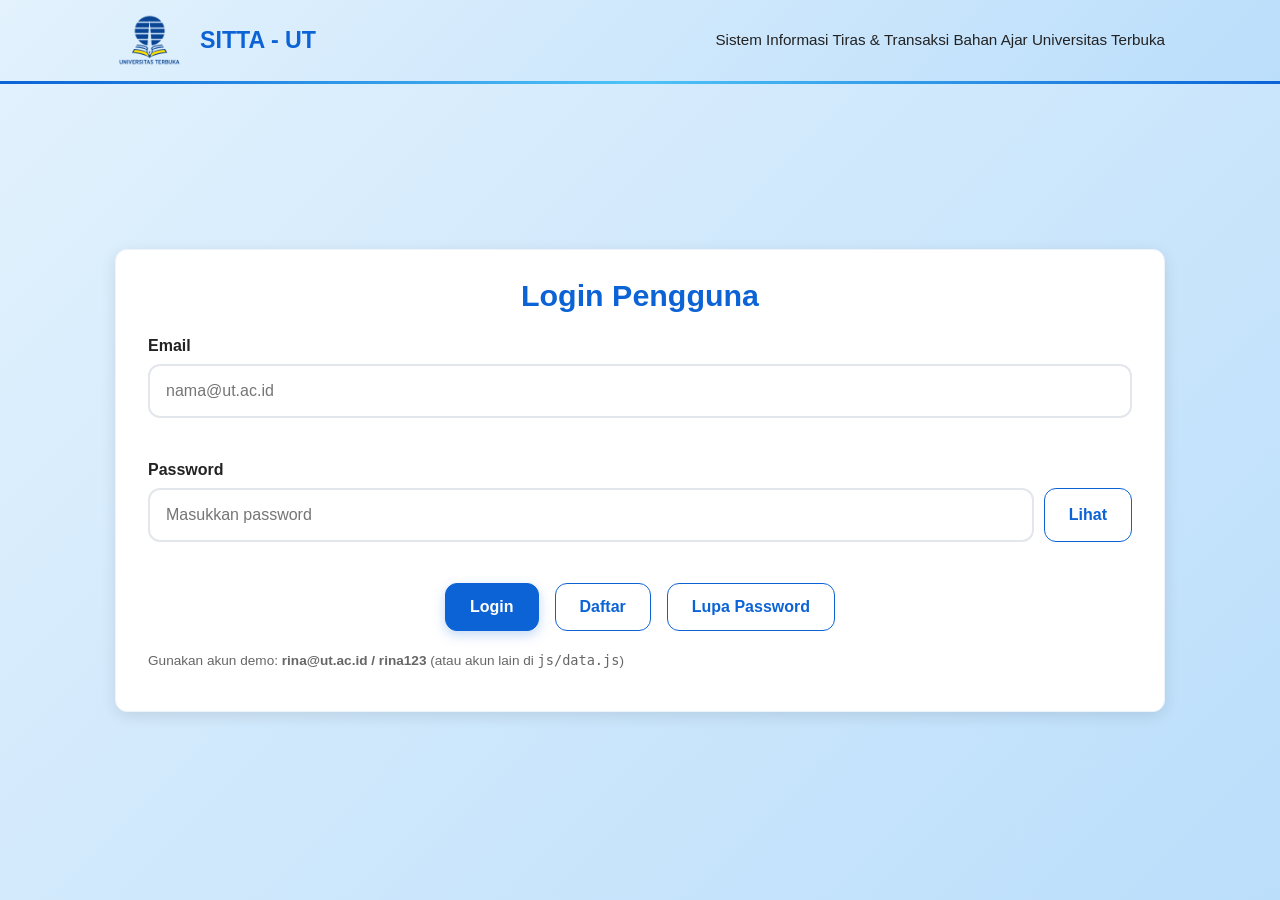
<file: index.html>
<!DOCTYPE html>
<html lang="id">
<head>
  <meta charset="UTF-8">
  <meta name="viewport" content="width=device-width, initial-scale=1.0">
  <title>SITTA UT</title>
  <!-- index.html = pintu masuk situs. Langsung mengarahkan ke halaman login. -->
  <meta http-equiv="refresh" content="0; url=login.html">
</head>
<body>
  <p>Mengalihkan ke <a href="login.html">halaman login</a>...</p>
  <script>window.location.replace("login.html");</script>
</body>
</html>
</file>
<file: css/style.css>
/* ==========================================================
   SITTA UT - style.css  (CSS EXTERNAL)
   Tema: biru langit khas UT. Layout: Flexbox & Grid.
   ========================================================== */

:root {
  --primary: #0b63d6;
  --primary-tua: #084fae;
  --langit: #e3f2fd;
  --langit-soft: #bbdefb;
  --abu: #f8f9fa;
  --garis: #dbe6f3;
  --teks: #333;
  --teks-redup: #666;
  --hijau: #1fa95b;
  --merah: #d62839;
  --oranye: #e08a00;
  --radius: 12px;
  --bayangan: 0 4px 15px rgba(0, 0, 0, 0.1);
}

* { box-sizing: border-box; }

html, body { min-height: 100%; }

body {
  margin: 0;
  display: flex;
  flex-direction: column;
  min-height: 100vh;
  font-family: "Segoe UI", Roboto, -apple-system, BlinkMacSystemFont, sans-serif;
  color: var(--teks);
  background: #fff;
  line-height: 1.6;
}

h1, h2, h3 { margin: 0 0 .6rem; line-height: 1.25; color: var(--primary); }
a { color: var(--primary); }

.container { width: min(1050px, 92%); margin-inline: auto; }

/* ---------- Header & navigasi ---------- */
.site-header {
  position: relative;
  background: linear-gradient(135deg, var(--langit) 0%, var(--langit-soft) 100%);
  border-bottom: 3px solid var(--primary);
}
.site-header::after {
  content: "";
  position: absolute; left: 0; bottom: -3px; width: 100%; height: 3px;
  background: linear-gradient(90deg, var(--primary), #4fc3f7, var(--primary));
}
.header-inner {
  display: flex; align-items: center; gap: 1rem;
  padding: .9rem 0; flex-wrap: wrap;
}
.brand { display: flex; align-items: center; gap: clamp(1rem, 6vw, 4rem); text-decoration: none; }
.logo-img { height: 52px; width: auto; display: block; }
.brand-nama { font-size: 1.45rem; font-weight: 800; color: var(--primary); }
.tagline { margin: 0 0 0 auto; font-size: .95rem; font-weight: 500; color: #222; text-align: right; }

.nav { margin-left: auto; }
.nav ul { display: flex; gap: .75rem; list-style: none; margin: 0; padding: 0; flex-wrap: wrap; }
.nav a {
  display: inline-block; padding: .55rem 1.1rem; border-radius: var(--radius);
  border: 1.5px solid var(--primary); background: rgba(255, 255, 255, .35);
  color: var(--primary); font-weight: 700; font-size: .95rem; text-decoration: none;
  transition: background .2s, transform .1s;
}
.nav a:hover, .nav a[aria-current="page"] { background: rgba(255, 255, 255, .9); }
.nav a.logout { background: #fff; border-width: 2px; }

/* ---------- Kartu & layout ---------- */
main { flex: 1; padding: 1.2rem 0 2rem; }
.card {
  background: #fff; border-radius: var(--radius); padding: 1.6rem 2rem;
  border: 1px solid #eef3fa; box-shadow: var(--bayangan); margin-bottom: 1.4rem;
}
.card h1, .card h2.tengah, .judul-tengah { text-align: center; }
.muted { color: var(--teks-redup); font-size: .9rem; }

.kotak-ringkasan {
  background: var(--langit); border-left: 5px solid var(--primary);
  border-radius: var(--radius); padding: 1.2rem 1.6rem; margin-bottom: 1.4rem;
}
.kotak-ringkasan p { margin: .3rem 0; }
.total-bar {
  margin-top: 1rem; padding: .8rem 1rem; text-align: center; font-weight: 700;
  color: var(--primary); background: var(--langit); border: 1px solid var(--langit-soft); border-radius: var(--radius);
}

/* dashboard: menu kiri + ringkasan kanan */
.layout-dashboard { display: grid; gap: 1.4rem; grid-template-columns: 280px 1fr; align-items: start; }
.layout-dashboard .card { margin-bottom: 0; }
.menu-samping { list-style: none; margin: 0; padding: 0; display: grid; gap: .7rem; }
.side-item {
  display: block; width: 100%; text-align: left; font: inherit; cursor: pointer;
  padding: .8rem 1rem; border-radius: var(--radius); border: 1px solid #eef3fa;
  background: #fff; color: var(--teks); text-decoration: none;
  box-shadow: 0 2px 8px rgba(11, 99, 214, .08); transition: transform .15s, background .15s;
}
.side-item:hover { background: var(--langit); transform: translateX(3px); }
details.side-item { padding: 0; }
details.side-item > summary { padding: .8rem 1rem; cursor: pointer; list-style: none; }
details.side-item > summary::-webkit-details-marker { display: none; }
details.side-item[open] > summary { background: var(--langit); border-radius: var(--radius) var(--radius) 0 0; }
.sub-menu { display: grid; gap: .4rem; padding: .6rem; }
.sub-menu .side-item { box-shadow: none; font-size: .92rem; }

.grid-stat { display: grid; gap: 1rem; grid-template-columns: repeat(auto-fit, minmax(210px, 1fr)); }
.stat {
  text-align: center; padding: 1.4rem 1rem; background: #fff;
  border: 1px solid var(--garis); border-radius: var(--radius); color: var(--teks-redup);
}
.stat strong { display: block; font-size: 2.1rem; line-height: 1.2; color: var(--primary); }

/* ---------- Tombol ---------- */
.btn {
  display: inline-block; padding: .65rem 1.5rem; border: 1.5px solid var(--primary);
  border-radius: var(--radius); background: var(--primary); color: #fff;
  font: inherit; font-weight: 700; cursor: pointer; text-decoration: none;
  box-shadow: 0 4px 12px rgba(11, 99, 214, .25); transition: background .15s, transform .1s;
}
.btn:hover { background: var(--primary-tua); }
.btn:active { transform: scale(.97); }
.btn-garis { background: #fff; color: var(--primary); box-shadow: none; }
.btn-garis:hover { background: var(--langit); }
.btn-hijau { background: var(--hijau); border-color: var(--hijau); box-shadow: none; }
.btn-hijau:hover { background: #17884a; }
.btn-bahaya { background: var(--merah); border-color: var(--merah); box-shadow: none; }
.btn-bahaya:hover { background: #a91e2b; }
.btn-kecil { padding: .25rem .8rem; font-size: .85rem; border-radius: 999px; }
.btn-link { background: none; border: 0; color: var(--primary); padding: 0; font: inherit; cursor: pointer; text-decoration: underline; }
.aksi-tengah { display: flex; justify-content: center; gap: 1rem; flex-wrap: wrap; margin-top: 1.2rem; }

/* ---------- Form ---------- */
.form-group { margin-bottom: 1.1rem; }
label { display: block; font-weight: 600; margin-bottom: .35rem; color: #222; }
input, select {
  width: 100%; padding: .75rem 1rem; font: inherit;
  border: 2px solid #e3e6ea; border-radius: var(--radius); background: #fff;
  transition: border-color .2s, box-shadow .2s;
}
input:focus, select:focus { outline: none; border-color: var(--primary); box-shadow: 0 0 0 4px rgba(11, 99, 214, .15); }
input.invalid, select.invalid { border-color: var(--merah); background: #fff6f6; }
input[readonly] { background: var(--abu); color: var(--teks-redup); }
.error { display: block; min-height: 1.1rem; margin-top: .25rem; color: var(--merah); font-size: .85rem; }
.form-row { display: grid; gap: 1rem; grid-template-columns: repeat(auto-fit, minmax(200px, 1fr)); }
.input-aksi { display: flex; gap: .6rem; }
.input-aksi input { flex: 1; }
.demo { font-size: .85rem; color: var(--teks-redup); margin-top: 1.2rem; }

/* ---------- Tabel ---------- */
.table-wrap { overflow-x: auto; border-radius: var(--radius); border: 1px solid var(--garis); }
table { width: 100%; border-collapse: collapse; font-size: .95rem; }
caption { text-align: left; font-weight: 700; padding: 0 0 .5rem; color: var(--primary); }
th, td { padding: .85rem .9rem; border: 1px solid var(--garis); text-align: left; vertical-align: middle; }
thead th { background: var(--primary); color: #fff; text-align: center; border-color: rgba(255,255,255,.25); }
tbody tr:nth-child(even) { background: var(--abu); }
tbody tr:hover { background: var(--langit); }
tfoot th { background: var(--langit); color: var(--primary); }
td img.cover { width: 60px; height: 84px; object-fit: cover; border-radius: 6px; box-shadow: 0 2px 6px rgba(0, 0, 0, .3); display: block; margin: auto; }
.cover-kosong {
  display: grid; place-items: center; width: 60px; height: 84px; margin: auto;
  background: var(--garis); border-radius: 6px; font-size: .7rem; color: var(--teks-redup);
}
td.aksi { white-space: nowrap; text-align: center; }
.baris-baru { animation: sorot 1.8s ease-out; }
@keyframes sorot { from { background: #fff3bf; } to { background: transparent; } }
tbody tr.klik { cursor: pointer; }

/* ---------- Badge & progress ---------- */
.badge {
  display: inline-block; padding: .15rem .65rem; border-radius: 999px;
  font-size: .8rem; font-weight: 700; color: #fff; background: var(--teks-redup);
}
.badge-hijau { background: var(--hijau); }
.badge-oranye { background: var(--oranye); }
.badge-merah { background: var(--merah); }
.badge-biru { background: var(--primary); }

.progress { min-width: 100px; height: 22px; background: #e8edf3; border-radius: 999px; overflow: hidden; }
.progress-bar {
  height: 100%; width: 0; min-width: 2.6rem; background: var(--primary);
  color: #fff; font-size: .75rem; font-weight: 700; text-align: center;
  line-height: 22px; border-radius: 999px; transition: width .8s ease;
}
.progress-bar.selesai { background: var(--hijau); }

/* ---------- Detail tracking ---------- */
.detail { display: grid; gap: .9rem 1.5rem; grid-template-columns: repeat(auto-fit, minmax(220px, 1fr)); margin: 1rem 0; }
.detail dt { font-size: .78rem; color: var(--teks-redup); text-transform: uppercase; letter-spacing: .04em; }
.detail dd { margin: 0; font-weight: 600; }

.timeline { list-style: none; margin: 1rem 0 0; padding-left: 1.2rem; border-left: 3px solid var(--langit-soft); }
.timeline li { position: relative; padding: 0 0 1rem 1rem; }
.timeline li::before {
  content: ""; position: absolute; left: -1.78rem; top: .35rem;
  width: 12px; height: 12px; border-radius: 50%; background: var(--primary); border: 2px solid #fff;
}
.timeline li:last-child::before { background: var(--hijau); }
.timeline time { display: block; font-size: .8rem; color: var(--teks-redup); }

.chip {
  display: inline-block; margin: .25rem .25rem 0 0; padding: .2rem .8rem; border-radius: 999px;
  border: 1px dashed var(--primary); background: var(--langit); color: var(--primary);
  cursor: pointer; font: inherit; font-size: .85rem;
}

/* ---------- Modal ---------- */
.modal {
  position: fixed; inset: 0; z-index: 50; display: flex; align-items: center; justify-content: center;
  padding: 1rem; background: rgba(8, 25, 50, .55);
}
.modal[hidden] { display: none; }
.modal-panel {
  position: relative; width: min(540px, 100%); max-height: 90vh; overflow-y: auto;
  background: #fff; border-radius: var(--radius); padding: 1.8rem; box-shadow: 0 12px 40px rgba(0, 0, 0, .35);
  animation: muncul .2s ease-out;
}
.modal-lebar .modal-panel { width: min(900px, 100%); }
.modal-tutup {
  position: absolute; top: .6rem; right: .9rem; background: none; border: 0;
  font-size: 1.7rem; line-height: 1; cursor: pointer; color: var(--teks-redup);
}
.modal-tutup:hover { color: var(--merah); }
@keyframes muncul { from { opacity: 0; transform: translateY(12px) scale(.98); } to { opacity: 1; transform: none; } }

/* ---------- Halaman login ---------- */
.login-page main { display: flex; align-items: center; justify-content: center; padding: 2rem 0; }
.login-page main .container { display: block; }
.login-page .site-header { background: linear-gradient(135deg, var(--langit) 0%, var(--langit-soft) 100%); }
.login-page .card h1 { font-size: 1.9rem; margin-bottom: 1.2rem; }

/* ---------- Footer ---------- */
.site-footer {
  background: var(--abu); color: var(--teks-redup); text-align: center;
  padding: 1.2rem 0; font-size: .92rem; box-shadow: 0 -3px 10px rgba(0, 0, 0, .05);
}

.sr-only { position: absolute; left: -9999px; }

/* ---------- Responsif ---------- */
@media (max-width: 800px) {
  .layout-dashboard { grid-template-columns: 1fr; }
  .nav, .tagline { margin-left: 0; width: 100%; text-align: left; }
  .card { padding: 1.2rem; }
  th, td { padding: .5rem; font-size: .85rem; }
}
</file>
